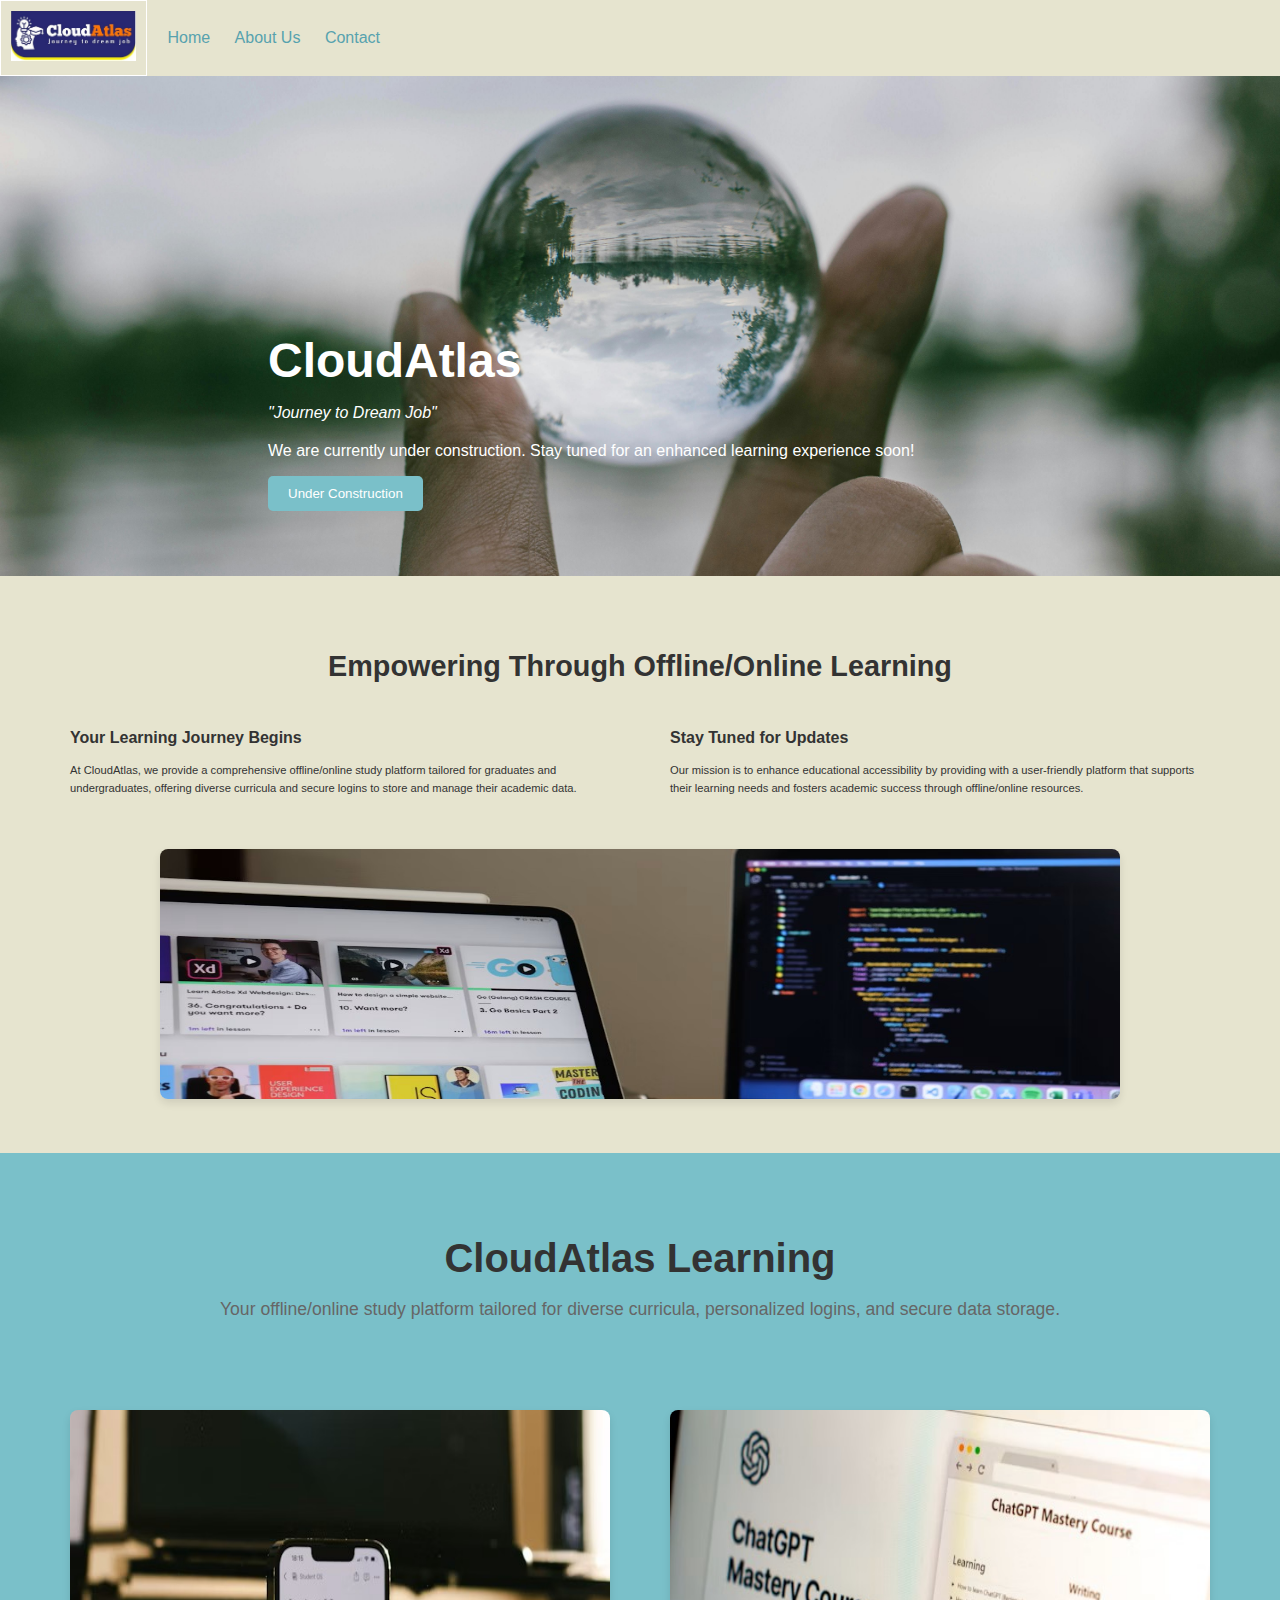
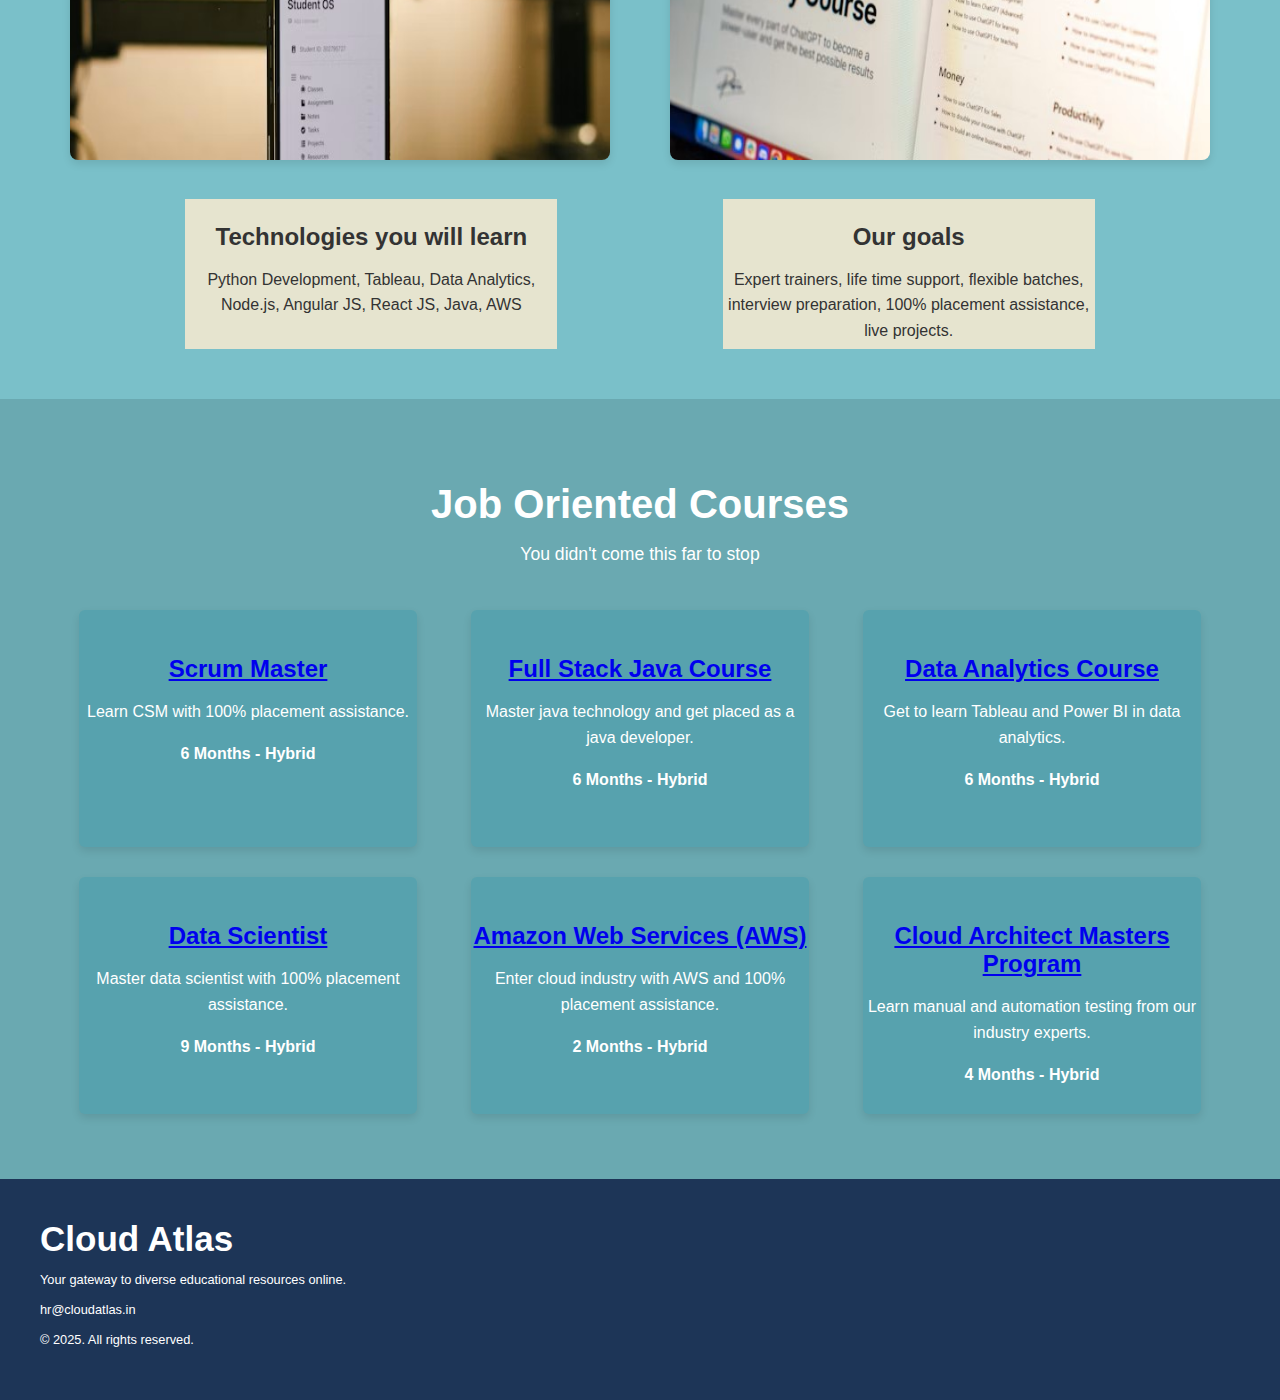
<file: index.html>
<!DOCTYPE html>
<html lang="en">
<head>
    <meta charset="UTF-8">
    <meta name="viewport" content="width=device-width, initial-scale=1.0">
    <title>CloudAtlas - Home</title>
    <link rel="stylesheet" href="style.css"> 
</head>
<body>
    <header>
        <div class="logo-container border">
            <img src="new.jpg" alt="Your Logo"></div> 
        <nav>
            <a href="#">Home</a>
            <a href="#">About Us</a>
            <a href="./contact.html">Contact</a>
        </nav>
    </header>
    <div class="content">
        <div class="content-msg">
            <h1>CloudAtlas</h1>
            <p class="tagline">"Journey to Dream Job"</p>
            <p>We are currently under construction. Stay tuned for an enhanced learning experience soon!</p>
            <button class="under-construction border">Under Construction</button>
        </div>
    </div>

    <section class="learning-section">
        <div class="container">
            <h2>Empowering Through Offline/Online Learning</h2>
            <div class="learning-content">
                <div class="learning-column">
                    <h3>Your Learning Journey Begins</h3>
                    <p>At CloudAtlas, we provide a comprehensive offline/online study platform tailored for graduates and undergraduates, offering diverse curricula and secure logins to store and manage their academic data.</p>
                </div>
                <div class="learning-column">
                    <h3>Stay Tuned for Updates</h3>
                    <p>Our mission is to enhance educational accessibility by providing with a user-friendly platform that supports their learning needs and fosters academic success through offline/online resources.</p>
                </div>
            </div>
            <div class="image-section">
                <div class="image-container">
                    <img src="screen2.jpg" >
            </div>
        </div>
    </section>
        <section class="learning-details">
            <div class="container">
                <h2>CloudAtlas Learning</h2>
                <p class="learning-description">Your offline/online study platform tailored for diverse curricula, personalized logins, and secure data storage.</p>
                <div class="learning-images">
                    <div class="learning-image">
                        <img src="screen3_tech.jpg" alt="Learning Image 1">
                    </div>
                    <div class="learning-image">
                        <img src="screen3_goals.jpg" alt="Learning Image 2">
                    </div>
                </div>
            </div>
                <div class="learning-boxes">
                    <div class="learning-box">
                        <h3>Technologies you will learn</h3>
                        <p>Python Development, Tableau, Data Analytics, Node.js, Angular JS, React JS, Java, AWS</p>
                    </div>
                    <div class="learning-box">
                        <h3> Our goals</h3>
                        <p>Expert trainers, life time support, flexible batches, interview preparation, 100% placement assistance, live projects.</p>
                    </div>
                </div>
            
        </section>
    
    <section class="job-courses">
        <div class="container">
            <h2>Job Oriented Courses</h2>
            <p class="subtitle">You didn't come this far to stop</p>
            <div class="course-grid">
                <div class="course-item border">
                    <h3><a href="./DataE_index.html">Scrum Master</a></h3>
                    <p>Learn CSM with 100% placement assistance.</p>
                    <p class="duration">6 Months - Hybrid</p>
                </div>
                <div class="course-item border">
                    <h3><a href="./fullStach_index.html">Full Stack Java Course</a></h3>
                    <p>Master java technology and get placed as a java developer.</p>
                    <p class="duration">6 Months - Hybrid</p>
                </div>
                <div class="course-item border">
                    <h3><a href="./DataA_index.html">Data Analytics Course</a></h3>
                    <p>Get to learn Tableau and Power BI in data analytics.</p>
                    <p class="duration">6 Months - Hybrid</p>
                </div>
                <div class="course-item border">
                    <h3 ><a href="./DataS_index.html">Data Scientist</a></h3>
                    <p>Master data scientist with 100% placement assistance.</p>
                    <p class="duration">9 Months - Hybrid</p>
                </div>
                <div class="course-item border">
                    <h3><a href="./aws_index.html">Amazon Web Services (AWS)</a></h3>
                    <p>Enter cloud industry with AWS and 100% placement assistance.</p>
                    <p class="duration">2 Months - Hybrid</p>
                </div>
                <div class="course-item border">
                    <h3><a href="./software.html">Cloud Architect Masters Program</a></h3>
                    <p>Learn manual and automation testing from our industry experts.</p>
                    <p class="duration">4 Months - Hybrid</p>
                </div>
            </div>
        </div>
    </section>
    <footer class="site-footer">
        <div class="footer-content">
            <div class="footer-logo">Cloud Atlas</div>
            <p class="footer-description">Your gateway to diverse educational resources online.</p>
            <p class="footer-email">hr@cloudatlas.in</p>
            <p class="footer-copyright">&copy; 2025. All rights reserved.</p>
        </div>
    </footer>
</body>
</html>
</file>
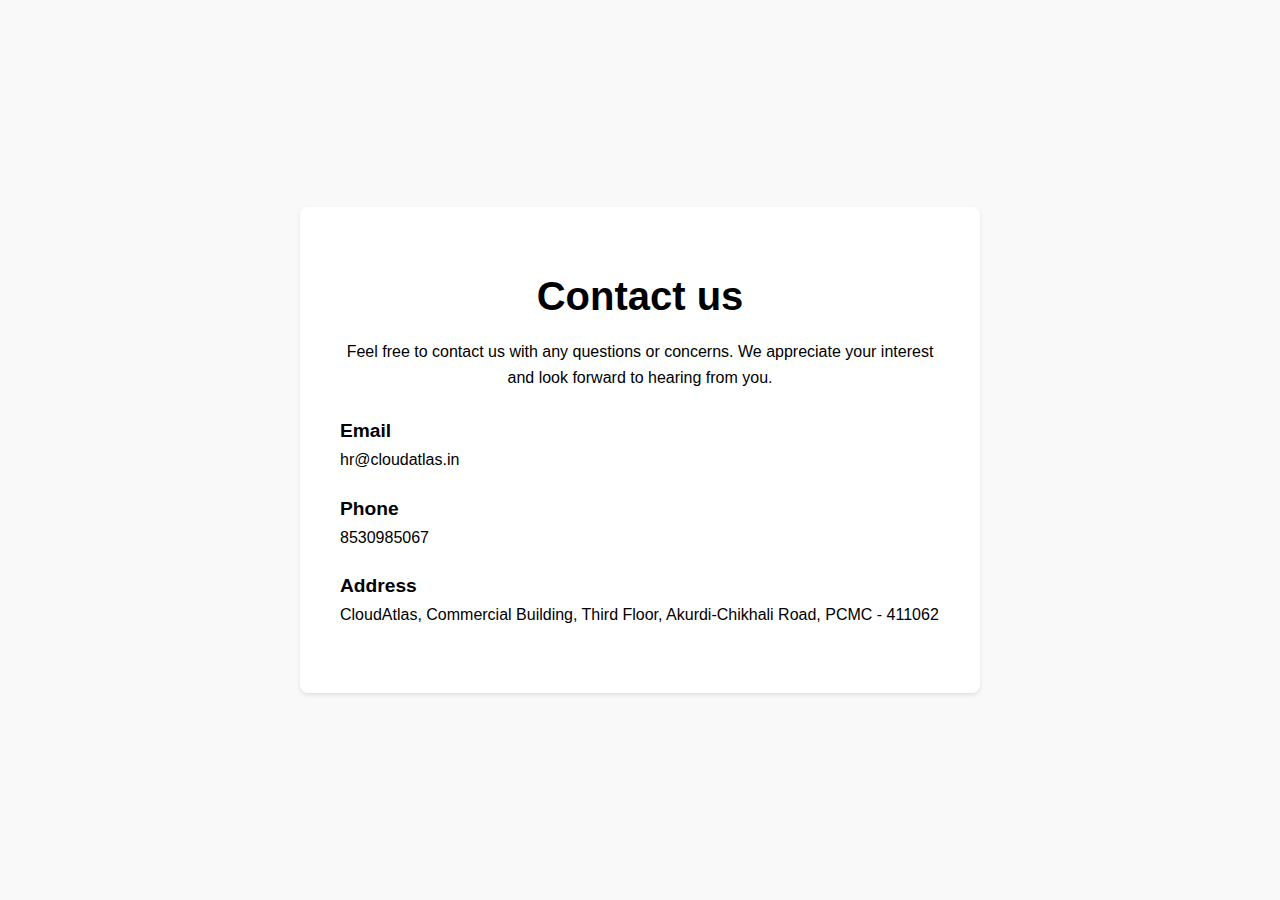
<file: contact.html>
<!DOCTYPE html>
<html lang="en">
<head>
  <meta charset="UTF-8">
  <meta name="viewport" content="width=device-width, initial-scale=1.0">
  <title>Contact Us</title>
  <link rel="stylesheet" href="contact.css">
</head>
<body>
  <div class="container">
    <h1>Contact us</h1>
    <p>Feel free to contact us with any questions or concerns. We appreciate your interest and look forward to hearing from you.</p>
    
    <div class="contact-info">
      <h2>Email</h2>
      <p>hr@cloudatlas.in</p>
    </div>
    
    <div class="contact-info">
      <h2>Phone</h2>
      <p>8530985067</p>
    </div>

    <div class="contact-info">
      <h2>Address</h2>
      <p>CloudAtlas, Commercial Building, Third Floor, Akurdi-Chikhali Road, PCMC - 411062</p>
    </div>
  </div>
</body>
</html>
</file>
<file: style.css>
body {
    font-family: sans-serif;
    margin: 0;
    padding: 0;
    background-color: rgb(230, 228, 207); /* Light gray background #f0f0f0; */
    color: #333;
    display: flex;
    flex-direction: column;
    min-height: 100vh;
}

header {
    display: flex; /* Use flexbox for layout */
    align-items: center; /* Vertically align items in the header */
    width: 100%;
}

.logo-container {
    padding: 10px; /* Add some padding around the logo */
}

.logo-container img {
    height: 50px; /* Adjust the height as needed */
    width: auto; /* Maintain aspect ratio */
}

/*header {
    display: flex;
    justify-content: space-between;
    align-items: center;
    padding: 20px;
    background-color: rgb(230, 228, 207);
    box-shadow: 0 2px 4px rgba(0, 0, 0, 0.1);
}*/

.border{
    border: 1.5px solid transparent;
}

.border:hover{
    border: 1.5px solid white;
}

/*.logo {
    /*font-size: 1.5em;
    font-weight: bold;
    background-size: 20%;*//*
    height: 50px;
    width: 200px;
    
    background-image: url("new.jpg");
    
}*/

.logo-container img:hover{
    border: 2px solid black;
}

nav a {
    text-decoration: none;
    color: rgb(87, 162, 174);
    margin-left: 20px;
}

nav a:hover {
    text-decoration: underline;
}

.content {
    /*text-align: left;
    padding: 50px 20px;
    flex-grow: 1;
    display: flex;
    flex-direction: column;
    justify-content: center;
    align-items: center;
    background-image: url('main_bg.jpg'); 
    background-size: cover;
    height: 350px;
    background-position: center;
    color: white; /* Text color on background image */
    background-image: url('main_bg.jpg');
    height: 400px;
    background-size: cover;
    display: flex;
    justify-content: center;
    align-items: flex-end;
    flex-grow: 1;
    flex-direction: column;
    padding: 50px 20px;
    background-position: center;
}

.content-msg{
    color: white;
    height: 50px;
    display: block;
    justify-content: space-evenly;
    font-size: 1rem;
    width: 80%;
   

}

.content h1 {
    font-size: 3em;
    margin-bottom: 10px;
}

.tagline {
    font-style: italic;
    margin-bottom: 20px;
}

.under-construction {
    background-color: #7ac0c9;
    color: white;
    padding: 10px 20px;
    border: none;
    border-radius: 5px;
    cursor: pointer;
}

.learning-section {
    background-color: rgb(230, 228, 207);
    padding: 50px 20px;
    text-align: center;
}

.learning-section .container {
    max-width: 1200px;
    margin: 0 auto;
}

.learning-section h2 {
    font-size: 1.8em;
    margin-bottom: 30px;
}

.learning-content {
    display: flex;
    justify-content: space-around;
    margin-bottom: 40px;
    text-align: left;
}

.learning-column {
    flex-basis: 45%;
}

.learning-column h3 {
    font-size: 1em;
    margin-bottom: 15px;
}

.learning-column p {
    line-height: 1.6;
    font-size: 0.7rem;
}

.image-section {
    display: flex;
    justify-content: space-around;
}

.image-container {
    width: 80%;
}

.image-container img {
    width: 100%;
    height: 250px;
    border-radius: 8px;
    box-shadow: 0 4px 8px rgba(0, 0, 0, 0.1);
}

.learning-details {
    background-color: #7ac0c9; /* Light blue background */
    padding: 50px 20px;
    text-align: center;
}

.learning-details .container {
    max-width: 1200px;
    margin: 0 auto;
}

.learning-details h2 {
    font-size: 2.5em;
    margin-bottom: 10px;
}

.learning-description {
    font-size: 1.1em;
    color: #666;
    margin-bottom: 30px;
}

.learning-boxes {
    display: flex;
    justify-content: space-evenly;
}

.learning-box {
    /*background-color: rgb(230, 228, 207);
    padding: 30px;
    box-shadow: 0 4px 8px rgba(0, 0, 0, 0.1);
    text-align: center;
    width: 45%;*/
    margin-top: 35px;
    width: 30%;
    height: 150px;
    justify-content: center; /**horizonatally center me lane ke liye **/
    align-items: center;
    background-color: rgb(230, 228, 207);
}

/*.learning-box box{
    margin-top: 60px;
    width: 50%;
    height: 350px;
    border-radius: 8px;
    background-color: rgb(230, 228, 207);
}*/

.learning-box h3 {
    font-size: 1.5em;
    margin-bottom: 15px;
}

.learning-box p {
    line-height: 1.6;
}

.learning-images {
    display: flex;
    justify-content: space-around;
}

.learning-image {
    width: 45%;
}

.learning-image img {
    margin-top: 60px;
    width: 100%;
    height: 350px;
    border-radius: 8px;
    box-shadow: 0 4px 8px rgba(0, 0, 0, 0.1);
}

.job-courses {
    background-color: #6aa9b1; /* Light teal background */
    padding: 50px 20px;
    text-align: center;
}

.job-courses .container {
    max-width: 1200px;
    margin: 0 auto;
}

.job-courses h2 {
    font-size: 2.5em;
    margin-bottom: 10px;
    color: white;
}

.job-courses .subtitle {
    font-size: 1.1em;
    color: white;
    margin-bottom: 30px;
}

.course-grid {
    display: flex;
    flex-wrap: wrap;
    justify-content: space-evenly;
    /*grid-template-columns: repeat(auto-fit, minmax(280px, 1fr));
    gap: 20px;*/
}

.course-item {
    background-color: rgb(87, 162, 174);
    height: 200px;
    width: 28%;
    padding: 20px 0px 15px;
    margin: 15px;
    box-shadow: 0 4px 8px rgba(0, 0, 0, 0.1);
    border-radius: 6px;
   /* text-align: center;
    padding: 30px;
    border-radius: 8px;*/
}

.course-item h3 {
    font-size: 1.5em;
    margin-bottom: 15px;
    color: white;
}

.course-item p {
    line-height: 1.6;
    color: white;
}

.course-item .duration {
    font-weight: bold;
    margin-top: 15px;
}

.site-footer {
    background-color: #1d3557; 
    color: white;
    padding: 40px 20px;
    text-align: left;
}

.footer-content {
    max-width: 1200px;
    margin: 0 auto;
}

.footer-logo {
    font-size: 35px;
    font-weight: bold;
    margin-bottom: 10px;
}

.footer-description {
    font-size: 0.8rem;
    margin-bottom: 15px;
    font-family: sans-serif;
}

.footer-email {
    font-size: 0.8rem;
    margin-bottom: 15px;
    font-family: sans-serif;
}

.footer-copyright {
    font-size: 0.8rem;
    font-family: sans-serif;
    
}
</file>
<file: contact.css>
body {
    font-family: sans-serif;
    margin: 0;
    padding: 0;
    display: flex;
    justify-content: center;
    align-items: center;
    min-height: 100vh;
    background-color: #f9f9f9; /* Light background */
  }
  
  .container {
    max-width: 600px;
    width: 90%;
    padding: 40px;
    background-color: #fff;
    border-radius: 8px;
    box-shadow: 0 2px 4px rgba(0, 0, 0, 0.1);
  }
  
  h1 {
    font-size: 2.5em;
    margin-bottom: 20px;
    text-align: center;
  }
  
  p {
    font-size: 1em;
    line-height: 1.6;
    margin-bottom: 30px;
    text-align: center;
  }
  
  .contact-info {
    margin-bottom: 25px;
  }
  
  .contact-info h2 {
    font-size: 1.2em;
    margin-bottom: 5px;
  }
  
  .contact-info p {
    font-size: 1em;
    margin: 0;
    text-align: left;
  }
</file>
